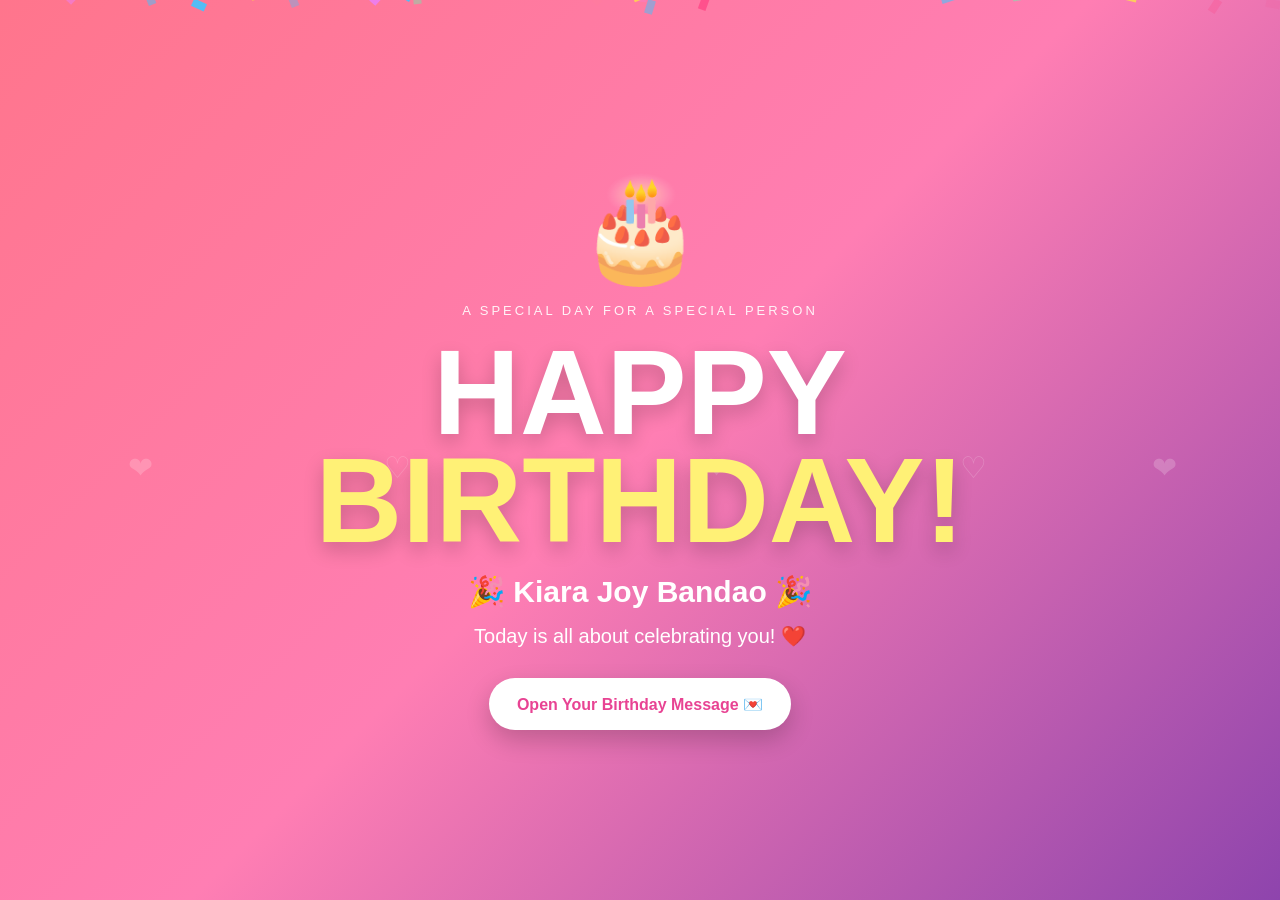
<file: index.html>
<!DOCTYPE html>
<html lang="en">
<head>
    <meta charset="UTF-8">
    <meta name="viewport" content="width=device-width, initial-scale=1.0">
    <meta name="description" content="A special birthday surprise">
    <title>Happy Birthday! 🎂</title>
    <link rel="stylesheet" href="style.css">
</head>

<body class="page1">

    <div class="background-hearts">
        <span>❤</span>
        <span>♡</span>
        <span>❤</span>
        <span>♡</span>
        <span>❤</span>
    </div>

    <div class="balloons">
        <div class="balloon pink"></div>
        <div class="balloon blue"></div>
        <div class="balloon yellow"></div>
        <div class="balloon purple"></div>
        <div class="balloon red"></div>
        <div class="balloon green"></div>
    </div>

    <div id="confetti-container"></div>

    <main class="birthday-container">

        <div class="cake">🎂</div>

        <p class="small-title">A SPECIAL DAY FOR A SPECIAL PERSON</p>

        <h1>
            HAPPY<br>
            <span>BIRTHDAY!</span>
        </h1>

        <h2>🎉 Kiara Joy Bandao 🎉</h2>

        <p class="intro">
            Today is all about celebrating you! ❤️
        </p>

        <button onclick="goToPage('message.html')" class="birthday-btn">
            Open Your Birthday Message 💌
        </button>

    </main>

    <script src="script.js"></script>
</body>
</html>
</file>
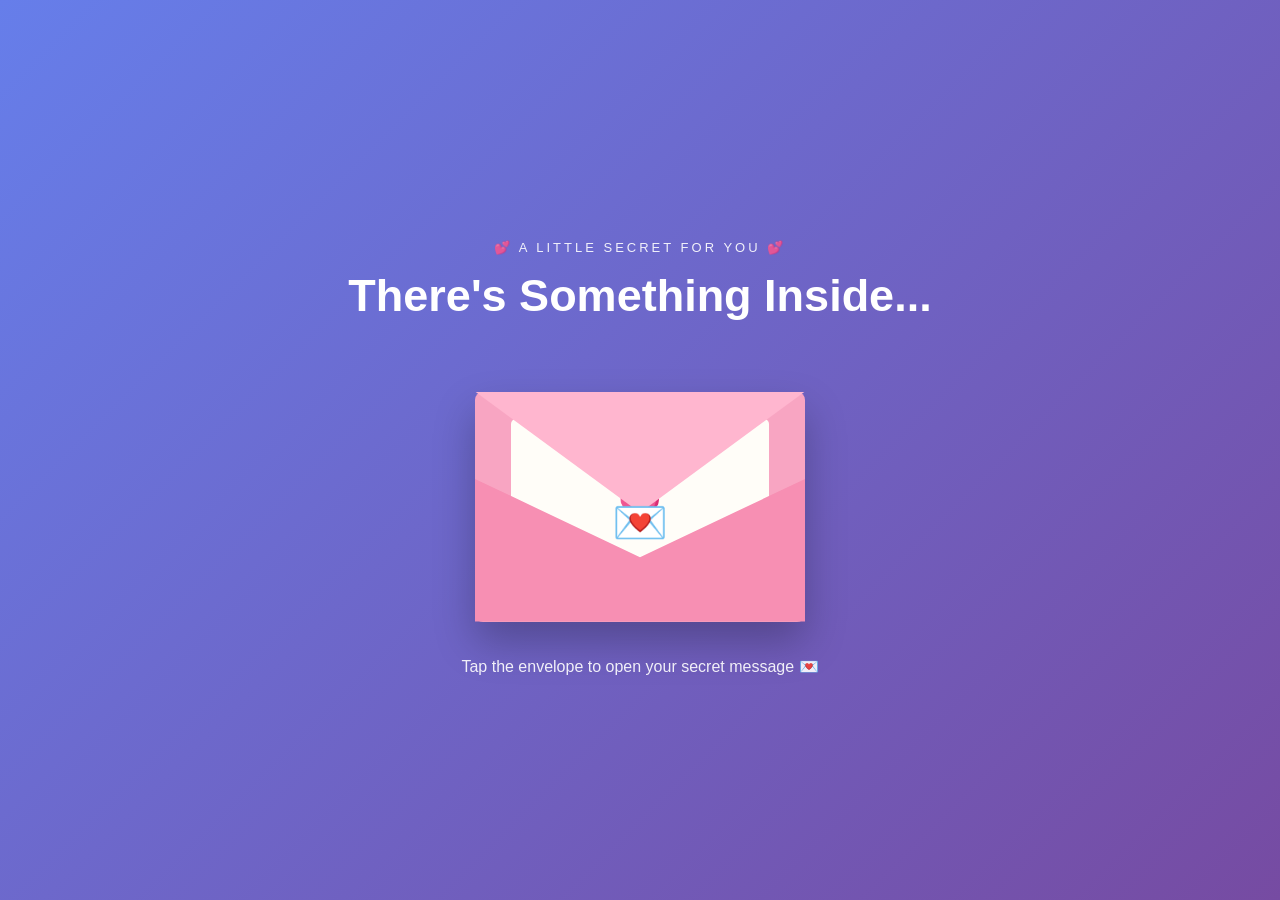
<file: message.html>
<!DOCTYPE html>
<html lang="en">
<head>
    <meta charset="UTF-8">
    <meta name="viewport" content="width=device-width, initial-scale=1.0">
    <meta name="description" content="A special birthday message">
    <title>A Secret Message 💌</title>
    <link rel="stylesheet" href="style.css">
</head>

<body class="page2">

    <main class="message-container">

        <p class="small-title">
            💕 A LITTLE SECRET FOR YOU 💕
        </p>

        <h1>
            There's Something Inside...
        </h1>

        <!-- Clickable Envelope -->
        <div
            class="secret-envelope"
            onclick="openEnvelope()"
            role="button"
            tabindex="0"
            aria-label="Open secret birthday message"
        >

            <div class="envelope-back"></div>

            <div class="envelope-paper">
                <span>💖</span>
            </div>

            <div class="envelope-front"></div>

            <div class="envelope-flap"></div>

            <div class="envelope-heart">
                💌
            </div>

        </div>

        <p id="envelope-hint">
            Tap the envelope to open your secret message 💌
        </p>


        <!-- Secret Message -->
        <div id="secret-message">

            <div class="secret-card">

                <div class="secret-icon">
                    💖
                </div>

                <h2>
                    Happy Birthday, Kiara Joy! 🎂
                </h2>

                <p>
                    I hope today reminds you of how much
                    happiness you bring to the people around you.
                </p>

                <p>
                    May this new year of your life be filled with
                    amazing memories, new adventures, and moments
                    that make you genuinely happy.
                </p>

                <p>
                    Keep chasing the things you love, keep believing
                    in yourself, and never stop being the wonderful
                    person that you are.
                </p>

                <p class="secret-highlight">
                    You deserve a birthday filled with smiles,
                    laughter, and lots of love. ❤️
                </p>

                <div class="secret-hearts">
                    💕 ❤️ 💕 ❤️ 💕
                </div>

            </div>

            <button
                onclick="goToPage('surprise.html')"
                class="birthday-btn"
            >
                There's One More Surprise 🎁
            </button>

        </div>

    </main>

    <script src="script.js"></script>

</body>
</html>
</file>
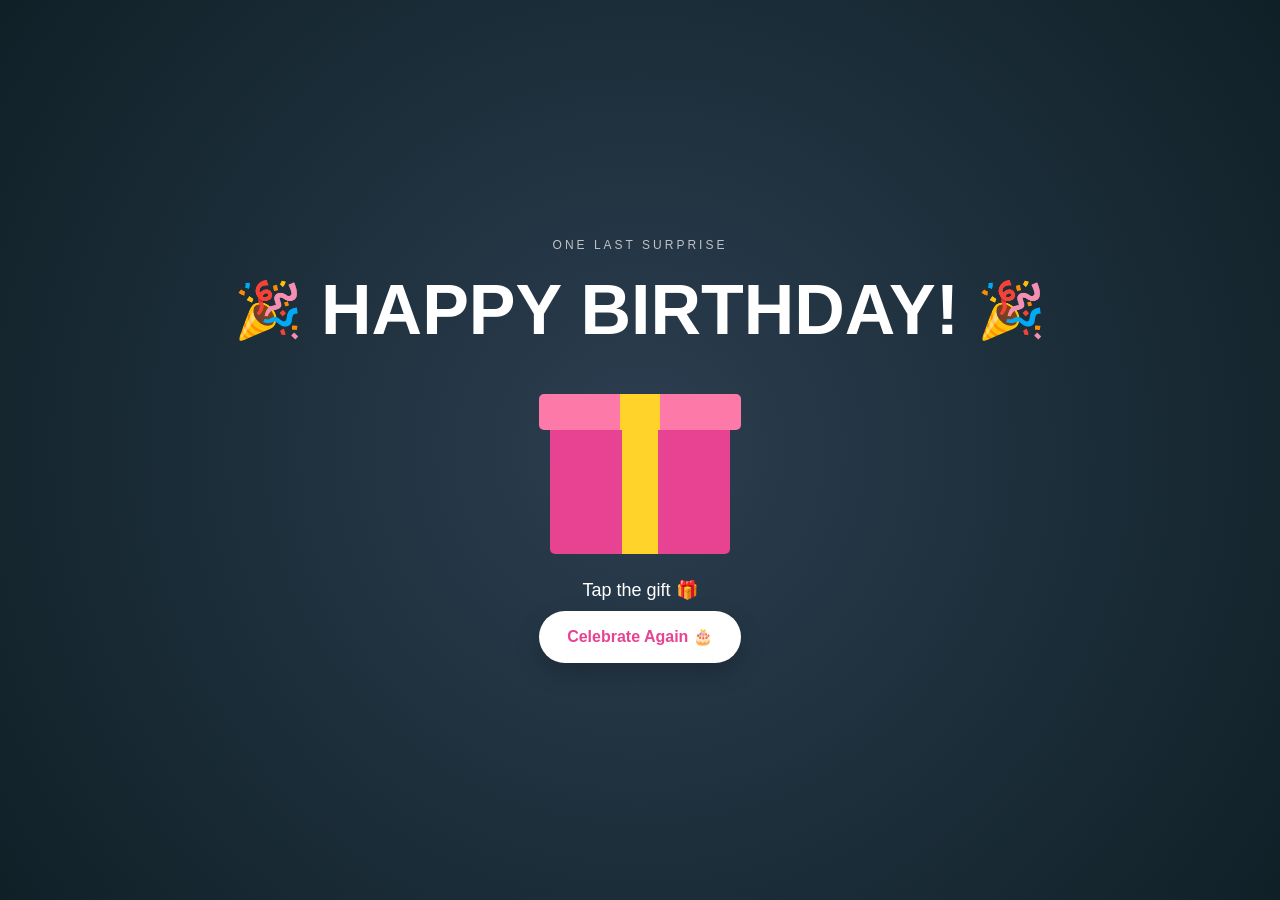
<file: surprise.html>
<!DOCTYPE html>
<html lang="en">
<head>
    <meta charset="UTF-8">
    <meta name="viewport" content="width=device-width, initial-scale=1.0">
    <meta name="description" content="The final birthday surprise">
    <title>Your Surprise 🎁</title>
    <link rel="stylesheet" href="style.css">
</head>

<body class="page3">

    <!-- Fireworks Background -->
    <canvas id="fireworks"></canvas>

    <main class="surprise-container">

        <p class="final-small">
            ONE LAST SURPRISE
        </p>

        <!-- Birthday Header -->
        <h1 class="final-title">
            <span class="birthday-emoji">🎉</span>
            <span class="birthday-text">HAPPY BIRTHDAY!</span>
            <span class="birthday-emoji">🎉</span>
        </h1>

        <!-- Gift -->
        <div
            class="gift"
            onclick="openGift()"
            role="button"
            tabindex="0"
            aria-label="Open birthday gift"
        >

            <div class="gift-lid">
                <div class="ribbon"></div>
            </div>

            <div class="gift-box">
                <div class="ribbon"></div>
            </div>

        </div>

        <p id="gift-message">
            Tap the gift 🎁
        </p>

        <!-- Final Message -->
        <div id="final-message">

            <h2>✨ SURPRISE! ✨</h2>

            <p>
                Another year, another chapter,
                and many more beautiful memories waiting for you.
            </p>

            <h3>
                May your birthday be as amazing as you are! ❤️
            </h3>

            <div class="hearts">
                ❤️ 💕 ❤️ 💕 ❤️
            </div>

        </div>

        <!-- Back Button -->
        <button
            onclick="goToPage('index.html')"
            class="birthday-btn"
        >
            Celebrate Again 🎂
        </button>

    </main>

    <script src="script.js"></script>

</body>
</html>
</file>
<file: style.css>
/* =========================================
   BASIC RESET
========================================= */

* {
    margin: 0;
    padding: 0;
    box-sizing: border-box;
}

html {
    scroll-behavior: smooth;
}

body {
    min-height: 100vh;
    min-height: 100dvh;
    font-family: "Segoe UI", Arial, sans-serif;
    overflow-x: hidden;
    transition: opacity 0.4s ease;
}


/* =========================================
   GENERAL BUTTON
========================================= */

.birthday-btn {
    border: none;
    padding: 16px 28px;
    min-height: 52px;

    border-radius: 50px;

    background: white;
    color: #e84393;

    font-size: 16px;
    font-weight: 700;

    cursor: pointer;

    box-shadow:
        0 10px 25px rgba(0, 0, 0, 0.2);

    transition:
        transform 0.25s ease,
        box-shadow 0.25s ease;

    -webkit-tap-highlight-color: transparent;
}

.birthday-btn:hover {
    transform: translateY(-4px) scale(1.03);

    box-shadow:
        0 15px 30px rgba(0, 0, 0, 0.3);
}

.birthday-btn:active {
    transform: scale(0.96);
}


/* =========================================
   PAGE 1
========================================= */

.page1 {
    background:
        linear-gradient(
            135deg,
            #ff758c,
            #ff7eb3,
            #8e44ad
        );

    display: flex;

    justify-content: center;
    align-items: center;

    color: white;

    position: relative;

    padding: 30px 20px;
}

.birthday-container {
    text-align: center;

    position: relative;
    z-index: 10;

    width: 100%;
    max-width: 900px;

    animation: fadeIn 1.3s ease;
}

.cake {
    font-size: clamp(60px, 12vw, 100px);

    animation: bounce 2s infinite;
}

.small-title {
    letter-spacing: 3px;

    font-size: 13px;

    margin-top: 15px;

    opacity: 0.9;
}

.birthday-container h1 {
    font-size: clamp(55px, 12vw, 120px);

    line-height: 0.9;

    margin: 20px 0;

    text-shadow:
        0 8px 20px rgba(0, 0, 0, 0.2);
}

.birthday-container h1 span {
    color: #fff176;
}

.birthday-container h2 {
    font-size: clamp(20px, 4vw, 30px);

    margin-bottom: 15px;
}

.intro {
    font-size: clamp(16px, 3vw, 20px);

    margin-bottom: 30px;
}


/* =========================================
   BALLOONS
========================================= */

.balloons {
    position: fixed;

    inset: 0;

    pointer-events: none;

    overflow: hidden;
}

.balloon {
    position: absolute;

    width: clamp(40px, 7vw, 65px);
    height: clamp(55px, 9vw, 80px);

    border-radius: 50%;

    bottom: -120px;

    animation:
        floatBalloon 9s linear infinite;
}

.balloon::after {
    content: "";

    position: absolute;

    width: 2px;
    height: 100px;

    background:
        rgba(255, 255, 255, 0.7);

    left: 50%;
    top: 78px;
}

.pink {
    background: #ff4081;

    left: 8%;

    animation-delay: 1s;
}

.blue {
    background: #29b6f6;

    left: 23%;

    animation-delay: 3s;
}

.yellow {
    background: #ffca28;

    left: 42%;

    animation-delay: 5s;
}

.purple {
    background: #ab47bc;

    left: 65%;

    animation-delay: 2s;
}

.red {
    background: #ef5350;

    left: 80%;

    animation-delay: 4s;
}

.green {
    background: #66bb6a;

    left: 92%;

    animation-delay: 6s;
}


/* =========================================
   FLOATING HEARTS
========================================= */

.background-hearts span {
    position: fixed;

    color:
        rgba(255, 255, 255, 0.2);

    font-size: 30px;

    animation:
        heartFloat 7s linear infinite;
}

.background-hearts span:nth-child(1) {
    left: 10%;

    animation-delay: 1s;
}

.background-hearts span:nth-child(2) {
    left: 30%;

    animation-delay: 3s;
}

.background-hearts span:nth-child(3) {
    left: 55%;

    animation-delay: 2s;
}

.background-hearts span:nth-child(4) {
    left: 75%;

    animation-delay: 4s;
}

.background-hearts span:nth-child(5) {
    left: 90%;

    animation-delay: 5s;
}


/* =========================================
   PAGE 2
========================================= */

.page2 {
    background:
        linear-gradient(
            135deg,
            #667eea,
            #764ba2
        );

    color: white;

    display: flex;

    align-items: center;
    justify-content: center;

    padding: 35px 20px;
}

.message-container {
    width: min(92%, 900px);
    margin: 0 auto;
    text-align: center;
    display: flex;
    flex-direction: column;
    align-items: center;
}

.envelope {
    font-size: clamp(60px, 12vw, 85px);

    animation:
        swing 2s infinite;
}

.message-container h1 {
    font-size: clamp(30px, 6vw, 45px);

    margin: 15px 0 25px;
}

.message-card {
    background:
        rgba(255, 255, 255, 0.96);

    color: #333;

    padding:
        clamp(25px, 6vw, 42px);

    border-radius: 25px;

    box-shadow:
        0 20px 50px rgba(0, 0, 0, 0.25);

    margin-bottom: 30px;
}

.message-card p {
    font-size:
        clamp(16px, 2.5vw, 18px);

    line-height: 1.7;

    margin-bottom: 18px;
}

.message-card strong {
    color: #e84393;
}

.highlight {
    font-weight: bold;

    color: #764ba2;
}


/* =========================================
   PAGE 3
========================================= */

.page3 {
    background:
        radial-gradient(
            circle,
            #2c3e50,
            #0f2027
        );

    color: white;

    display: flex;

    justify-content: center;
    align-items: center;

    text-align: center;

    padding: 30px 20px;

    position: relative;
}


/* =========================================
   FIREWORKS
========================================= */

#fireworks {
    position: fixed;

    inset: 0;

    width: 100%;
    height: 100%;

    pointer-events: none;
}


/* =========================================
   SURPRISE CONTAINER
========================================= */

.surprise-container {
    position: relative;

    z-index: 5;

    width: 100%;

    max-width: 800px;

    margin: auto;

    animation: fadeIn 1.3s ease;
}

.final-small {
    letter-spacing: 3px;

    font-size: 12px;

    opacity: 0.7;
}


/* =========================================
   FINAL BIRTHDAY HEADER
========================================= */

/*
    The header is separated into three spans
    so the emojis don't affect the centering
    of the words.
*/

.final-title {
    width: 100%;

    display: flex;

    justify-content: center;

    align-items: center;

    text-align: center;

    gap: clamp(8px, 2vw, 18px);

    margin: 20px auto;

    line-height: 1.1;

    font-size:
        clamp(32px, 7vw, 70px);

    animation:
        glow 2s infinite alternate;
}

.birthday-text {
    display: inline-block;

    text-align: center;

    white-space: nowrap;
}

.birthday-emoji {
    display: inline-block;

    flex-shrink: 0;

    font-size:
        clamp(24px, 5vw, 55px);
}


/* =========================================
   GIFT
========================================= */

.gift {
    position: relative;

    width:
        clamp(140px, 35vw, 180px);

    height:
        clamp(125px, 32vw, 160px);

    margin:
        45px auto 25px;

    cursor: pointer;

    transition:
        transform 0.5s ease;

    -webkit-tap-highlight-color: transparent;
}

.gift:hover {
    transform: scale(1.08);
}

.gift:focus {
    outline:
        3px solid white;

    outline-offset: 8px;

    border-radius: 10px;
}

.gift-box {
    position: absolute;

    width: 100%;

    height: 82%;

    bottom: 0;

    background: #e84393;

    border-radius: 5px;
}

.gift-box .ribbon {
    position: absolute;

    width: 20%;

    height: 100%;

    background: #ffd32a;

    left: 40%;
}

.gift-lid {
    position: absolute;

    width: 112%;

    height: 23%;

    background: #fd79a8;

    top: 0;

    left: -6%;

    z-index: 3;

    border-radius: 5px;

    transition:
        transform 0.7s ease;
}

.gift-lid .ribbon {
    position: absolute;

    width: 20%;

    height: 100%;

    background: #ffd32a;

    left: 40%;
}

.gift.open .gift-lid {
    transform:
        translateY(-100px)
        rotate(-10deg);
}


/* =========================================
   GIFT MESSAGE
========================================= */

#gift-message {
    font-size: 18px;

    margin-bottom: 10px;
}


/* =========================================
   FINAL MESSAGE
========================================= */

#final-message {
    display: none;

    max-width: 600px;

    margin: 20px auto;

    animation:
        fadeIn 1s ease;
}

#final-message h2 {
    font-size:
        clamp(30px, 7vw, 45px);

    color: #ffeaa7;
}

#final-message p {
    font-size:
        clamp(16px, 3vw, 20px);

    line-height: 1.6;

    margin: 15px;
}

#final-message h3 {
    font-size:
        clamp(18px, 4vw, 23px);

    color: #ff9ff3;
}

.hearts {
    font-size: 30px;

    margin: 20px;

    animation:
        heartbeat 1.2s infinite;
}


/* =========================================
   ANIMATIONS
========================================= */

@keyframes fadeIn {

    from {
        opacity: 0;

        transform:
            translateY(30px);
    }

    to {
        opacity: 1;

        transform:
            translateY(0);
    }
}

@keyframes bounce {

    0%,
    100% {
        transform:
            translateY(0);
    }

    50% {
        transform:
            translateY(-20px);
    }
}

@keyframes floatBalloon {

    0% {
        transform:
            translateY(0)
            rotate(-5deg);
    }

    50% {
        transform:
            translateY(-50vh)
            rotate(5deg);
    }

    100% {
        transform:
            translateY(-120vh)
            rotate(-5deg);
    }
}

@keyframes heartFloat {

    0% {
        bottom: -50px;

        opacity: 0;
    }

    20% {
        opacity: 1;
    }

    100% {
        bottom: 110vh;

        opacity: 0;
    }
}

@keyframes swing {

    0%,
    100% {
        transform:
            rotate(-8deg);
    }

    50% {
        transform:
            rotate(8deg);
    }
}

@keyframes glow {

    from {
        text-shadow:
            0 0 10px #ff9ff3;
    }

    to {
        text-shadow:
            0 0 20px #ff9ff3,
            0 0 40px #feca57,
            0 0 60px #ff6b6b;
    }
}

@keyframes heartbeat {

    0%,
    100% {
        transform:
            scale(1);
    }

    50% {
        transform:
            scale(1.2);
    }
}


/* =========================================
   PHONES
========================================= */

@media (max-width: 480px) {

    .page1,
    .page2,
    .page3 {
        padding:
            25px 15px;
    }

    .small-title {
        font-size: 10px;

        letter-spacing: 2px;
    }

    .birthday-btn {
        width: 100%;

        max-width: 330px;

        padding:
            15px 20px;
    }

    .message-card {
        border-radius: 18px;
    }

    .message-card p {
        line-height: 1.55;
    }

    /*
        Mobile birthday title:
        Emojis go above and below the text
        so everything stays centered.
    */

    .final-title {
        flex-direction: column;

        gap: 4px;

        margin-top: 15px;
        margin-bottom: 15px;
    }

    .birthday-text {
        white-space: normal;

        font-size: 38px;

        line-height: 1;
    }

    .birthday-emoji {
        font-size: 25px;
    }

    .gift.open .gift-lid {
        transform:
            translateY(-75px)
            rotate(-10deg);
    }
}


/* =========================================
   VERY SMALL PHONES
========================================= */

@media (max-width: 360px) {

    .birthday-text {
        font-size: 32px;
    }

    .birthday-emoji {
        font-size: 22px;
    }

    .surprise-container {
        padding:
            10px;
    }

    .gift {
        margin-top: 30px;
    }
}


/* =========================================
   LANDSCAPE PHONES
========================================= */

@media (max-height: 550px)
and (orientation: landscape) {

    .page1,
    .page2,
    .page3 {

        align-items: flex-start;

        overflow-y: auto;

        padding-top: 20px;
        padding-bottom: 30px;
    }

    .cake {
        font-size: 50px;
    }

    .birthday-container h1 {
        font-size: 55px;
    }

    .envelope {
        font-size: 45px;
    }

    .message-container h1 {
        margin:
            8px 0 15px;
    }

    .message-card {
        padding: 20px;
    }

    .gift {
        margin-top: 20px;
    }

    .final-title {
        flex-direction: row;
    }

    .birthday-text {
        font-size: 45px;
    }

    .birthday-emoji {
        font-size: 30px;
    }
}

/* =========================================
   SECRET ENVELOPE
========================================= */

.secret-envelope {
    position: relative;
    width: clamp(240px, 65vw, 330px);
    height: clamp(170px, 45vw, 230px);
    margin: 45px auto 25px;
    cursor: pointer;
    perspective: 1000px;
    transition: transform 0.3s ease;
    -webkit-tap-highlight-color: transparent;
}

.secret-envelope:hover {
    transform: translateY(-8px) scale(1.03);
}

.secret-envelope:active {
    transform: scale(0.97);
}

.secret-envelope:focus {
    outline: 3px solid white;
    outline-offset: 8px;
    border-radius: 10px;
}

/* Envelope body */
.envelope-back {
    position: absolute;
    inset: 0;
    background: #f8a5c2;
    border-radius: 8px;
    box-shadow: 0 20px 40px rgba(0, 0, 0, 0.25);
    z-index: 1;
}

/* Letter */
.envelope-paper {
    position: absolute;
    width: 78%;
    height: 76%;
    left: 11%;
    top: 12%;
    background: #fffdf8;
    border-radius: 5px;
    z-index: 2;

    display: flex;
    justify-content: center;
    align-items: center;

    font-size: 35px;

    /* Important: don't let the letter move through the top */
    transform: translateY(0);
    transition: transform 0.8s ease, top 0.8s ease;
}

.envelope-paper span {
    animation: heartbeat 1.2s infinite;
}

/* Front pocket */
.envelope-front {
    position: absolute;
    bottom: 0;
    left: 0;
    width: 100%;
    height: 62%;
    background: #f78fb3;
    clip-path: polygon(
        0 0,
        50% 55%,
        100% 0,
        100% 100%,
        0 100%
    );
    z-index: 4;
}

/* Top flap */
.envelope-flap {
    position: absolute;
    top: 0;
    left: 0;
    width: 100%;
    height: 62%;
    background: #ffb6cf;
    clip-path: polygon(
        0 0,
        100% 0,
        50% 85%
    );
    transform-origin: top center;
    transition: transform 0.8s ease;
    z-index: 5;
}

/* Heart seal */
.envelope-heart {
    position: absolute;
    left: 50%;
    top: 50%;
    transform: translate(-50%, -20%);
    font-size: 45px;
    z-index: 6;
    transition: opacity 0.3s ease;
}

/* =========================================
   OPENED ENVELOPE
========================================= */

.secret-envelope.open {
    transform: translateY(0);
}

/* Flap opens backward */
.secret-envelope.open .envelope-flap {
    transform: rotateX(180deg);
}

/*
   Move the letter upward only enough to show it,
   instead of pushing it completely through the top.
*/
.secret-envelope.open .envelope-paper {
    transform: translateY(-25px);
    top: 8%;
    z-index: 3;
}

/* Hide the heart after opening */
.secret-envelope.open .envelope-heart {
    opacity: 0;
}

/* =========================================
   ENVELOPE HINT
========================================= */

#envelope-hint {
    width: 100%;
    text-align: center;
    font-size: 16px;
    opacity: 0.9;
    margin: 10px auto 0;
    animation: hintPulse 1.8s infinite;
}

/* =========================================
   SECRET MESSAGE
========================================= */

#secret-message {
    display: none;
    width: 100%;
    max-width: 700px;
    margin: 35px auto 0;
    text-align: center;
    animation: secretReveal 1s ease forwards;
}

.secret-card {
    width: 100%;
    box-sizing: border-box;
    background: rgba(255, 255, 255, 0.97);
    color: #333;

    padding: clamp(25px, 6vw, 40px);

    border-radius: 25px;

    box-shadow:
        0 20px 50px rgba(0, 0, 0, 0.25);

    margin: 0 auto 25px;
}

.secret-icon {
    font-size: 50px;
    margin-bottom: 10px;
    animation: heartbeat 1.2s infinite;
}

.secret-card h2 {
    color: #e84393;
    font-size: clamp(24px, 5vw, 34px);
    margin: 0 auto 20px;
    text-align: center;
}

.secret-card p {
    font-size: clamp(16px, 2.5vw, 18px);
    line-height: 1.7;
    margin: 0 auto 16px;
    text-align: center;
}

.secret-highlight {
    font-weight: bold;
    color: #764ba2;
}

.secret-hearts {
    font-size: 25px;
    margin-top: 20px;
    animation: heartbeat 1.4s infinite;
}

/* =========================================
   ANIMATIONS
========================================= */

@keyframes secretReveal {
    0% {
        opacity: 0;
        transform: translateY(40px) scale(0.95);
    }

    100% {
        opacity: 1;
        transform: translateY(0) scale(1);
    }
}

@keyframes hintPulse {
    0%, 100% {
        opacity: 0.65;
    }

    50% {
        opacity: 1;
    }
}

/* =========================================
   MOBILE
========================================= */

@media (max-width: 480px) {

    .secret-envelope {
        margin-top: 35px;
        margin-bottom: 20px;
    }

    .envelope-heart {
        font-size: 38px;
    }

    .secret-card {
        width: 100%;
        border-radius: 18px;
        padding: 25px 20px;
    }

    .secret-card p {
        line-height: 1.55;
    }

    #secret-message {
        margin-top: 30px;
    }

    #secret-message .birthday-btn {
        margin-bottom: 20px;
    }
}

/* Small phones */
@media (max-width: 360px) {

    .secret-envelope {
        width: 220px;
        height: 150px;
    }

    .secret-envelope.open .envelope-paper {
        transform: translateY(-18px);
    }
}

/* Landscape phones */
@media (max-height: 550px) and (orientation: landscape) {

    .page2 {
        align-items: flex-start;
        overflow-y: auto;
        padding-top: 25px;
        padding-bottom: 40px;
    }

    .secret-envelope {
        width: 250px;
        height: 170px;
        margin-top: 25px;
    }

    .secret-envelope.open .envelope-paper {
        transform: translateY(-18px);
    }

    #secret-message {
        margin-top: 25px;
    }
}
</file>
